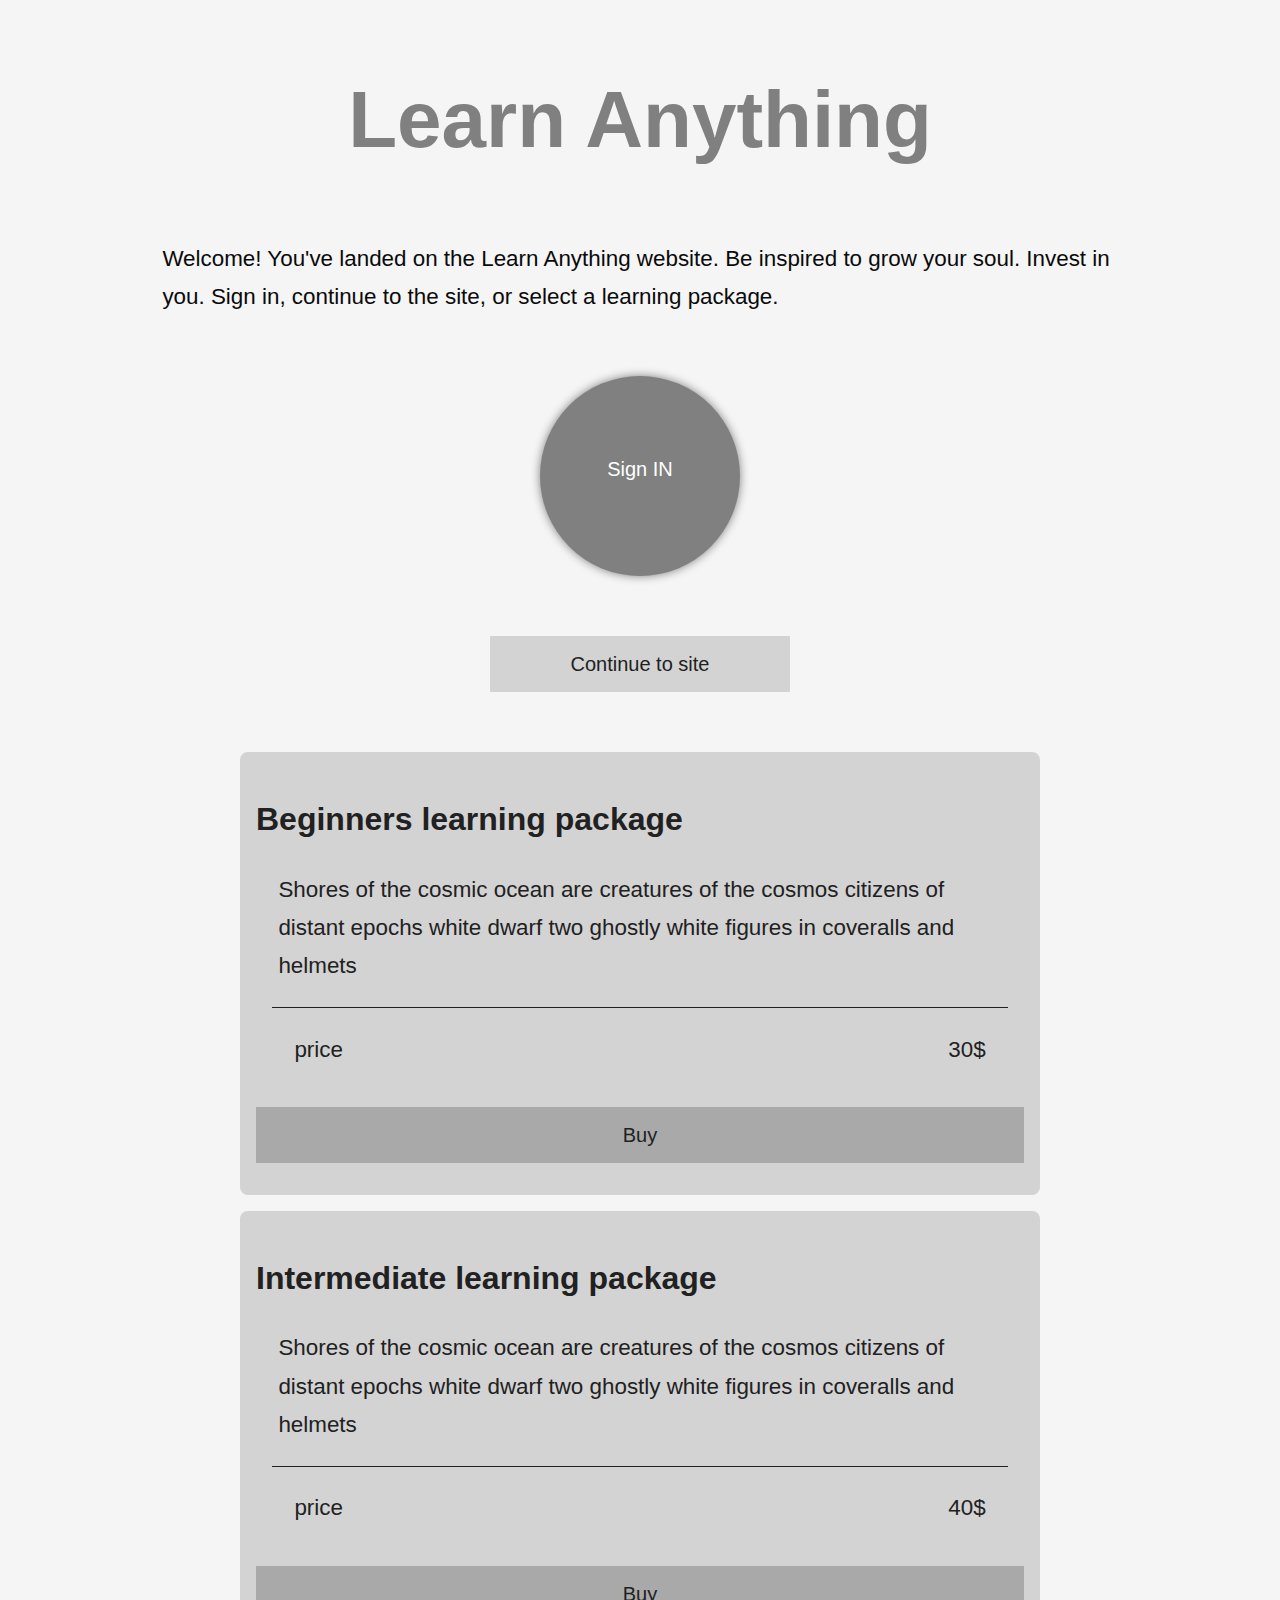
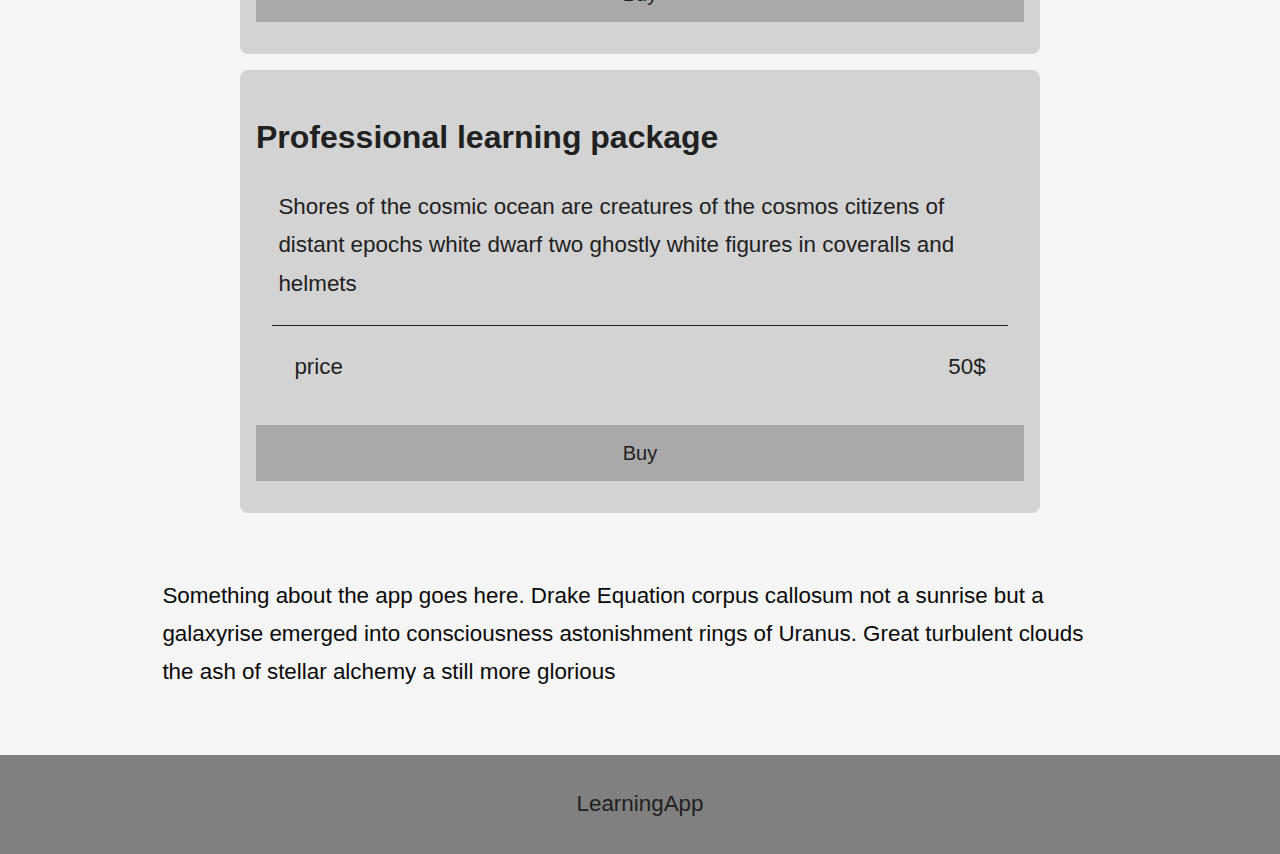
<file: LearningAppSite/index.html>
<!doctype html>
<html class="no-js" lang="en" dir="ltr">

<head>
    <meta charset="utf-8">
    <meta http-equiv="x-ua-compatible" content="ie=edge">
    <meta name="viewport" content="width=device-width, initial-scale=1.0">
    <title>Foundation for Sites</title>
    <link rel="stylesheet" href="css/foundation.css">
    <link rel="stylesheet" href="css/site_styles.css">
</head>

<body>

    <h1>Learn Anything</h1>

    <p>Welcome! You've landed on the Learn Anything website. Be inspired to grow your soul. Invest in you. Sign in, continue to the site, or select a learning package.</p>

    <a class="large button signIn" href="pages/signIN.html">Sign IN</a>

    <a class="large button toSite" href="pages/mainPage.html">Continue to site</a>

    <div class="packages">
        <div class="packagesContainer">
            <h2>Beginners learning package</h2>
            <p>Shores of the cosmic ocean are creatures of the cosmos citizens of distant epochs white dwarf two ghostly white figures in coveralls and helmets</p>
            <div class="priceDetails">
                <div class="priceText">
                    <p>price</p>
                </div>

                <div class="priceNum">
                    <p>30$</p>
                </div>
            </div>
            <a class="large button buy" href="#0">Buy</a>
        </div>

        <div class="packagesContainer">
            <h2>Intermediate learning package</h2>
            <p>Shores of the cosmic ocean are creatures of the cosmos citizens of distant epochs white dwarf two ghostly white figures in coveralls and helmets</p>
            <div class="priceDetails">
                <div class="priceText">
                    <p>price</p>
                </div>

                <div class="priceNum">
                    <p>40$</p>
                </div>
            </div>
            <a class="large button buy" href="#0">Buy</a>
        </div>

        <div class="packagesContainer">
            <h2>Professional learning package</h2>
            <p>Shores of the cosmic ocean are creatures of the cosmos citizens of distant epochs white dwarf two ghostly white figures in coveralls and helmets</p>
            <div class="priceDetails">
                <div class="priceText">
                    <p>price</p>
                </div>
                <div class="priceNum">
                    <p>50$</p>
                </div>
            </div>
            <a class="large button buy" href="#0">Buy</a>
        </div>

    </div>

    <div class="statement">
        <p>Something about the app goes here. Drake Equation corpus callosum not a sunrise but a galaxyrise emerged into consciousness astonishment rings of Uranus. Great turbulent clouds the ash of stellar alchemy a still more glorious</p>
    </div>


    <div class="footer">
        <p>LearningApp</p>
    </div>


    <script src="js/vendor/jquery.js"></script>
    <script src="js/vendor/what-input.js"></script>
    <script src="js/vendor/foundation.js"></script>
    <script src="js/app.js"></script>
</body>

</html>
</file>
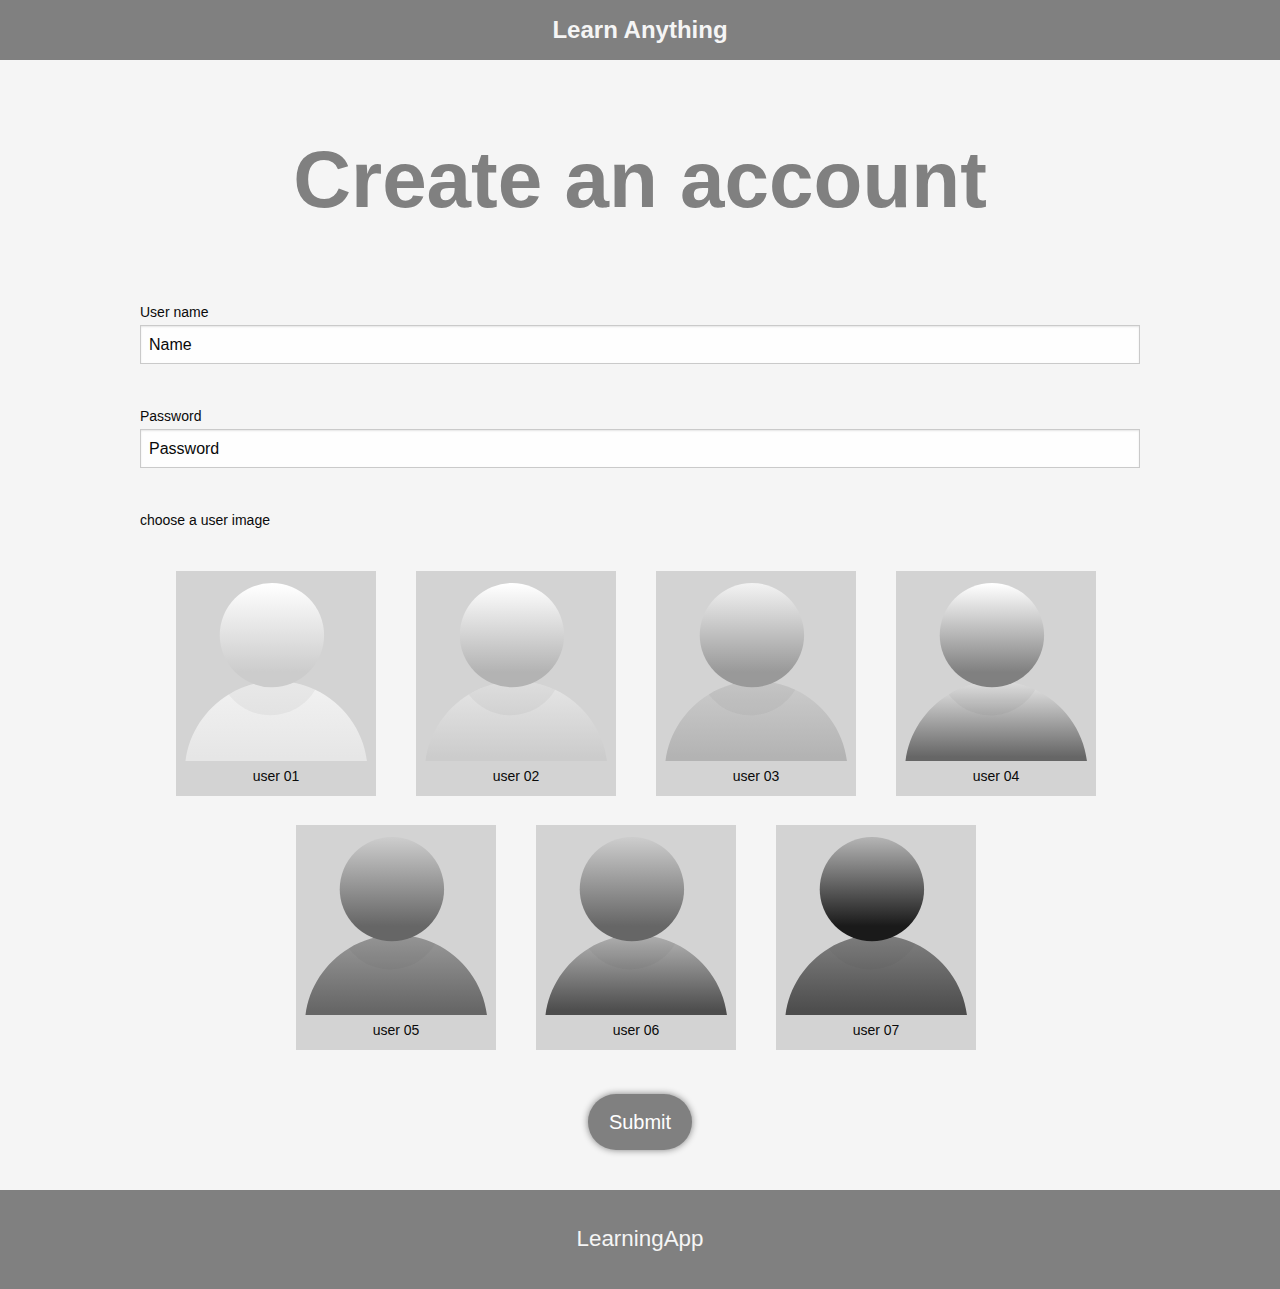
<file: LearningAppSite/pages/createAccount.html>
<!doctype html>
<html class="no-js" lang="en" dir="ltr">

<head>
    <meta charset="utf-8">
    <meta http-equiv="x-ua-compatible" content="ie=edge">
    <meta name="viewport" content="width=device-width, initial-scale=1.0">
    <title>Foundation for Sites</title>
    <link rel="stylesheet" href="../css/foundation.css">
    <link rel="stylesheet" href="../css/site_styles.css">
</head>

<body>

    <div class="topBar">Learn Anything</div>

    <h1>Create an account</h1>

    <!-- this is where you place the form (don't forget to convert ' to ") add id="createNewAccount" to <form> when ready -->
    <!-- <form class="formSignIN" id="createAccount"></form> -->

    <form class="formSignIN">
        <label for="Uname">User name</label>
        <input type="text" id="Uname" name="userName" value="Name">
        <br>
        <label for="passWord">Password</label>
        <input type="text" id="passWord" name="passWord" value="Password">
        <br>
        <label>choose a user image</label>
        <br>
        <div class="userImages">
            <div><input type="radio" name="userImage" value="userPic01" id="RadioBox01" />
            <label for="RadioBox01"><img src="../images/userPic01.svg" />user 01</label></div>
            <div><input type="radio" name="userImage" value="userPic02" id="RadioBox02" />
            <label for="RadioBox02"><img src="../images/userPic02.svg" />user 02</label></div>
            <div><input type="radio" name="userImage" value="userPic03" id="RadioBox03" />
            <label for="RadioBox03"><img src="../images/userPic03.svg" />user 03</label></div>
            <div><input type="radio" name="userImage" value="userPic04" id="RadioBox04" />
            <label for="RadioBox04"><img src="../images/userPic04.svg" />user 04</label></div>
            <div><input type="radio" name="userImage" value="userPic05" id="RadioBox05" />
            <label for="RadioBox05"><img src="../images/userPic05.svg" />user 05</label></div>
            <div><input type="radio" name="userImage" value="userPic06" id="RadioBox06" />
            <label for="RadioBox06"><img src="../images/userPic06.svg" />user 06</label></div>
            <div><input type="radio" name="userImage" value="userPic07" id="RadioBox07" />
            <label for="RadioBox07"><img src="../images/userPic07.svg" />user 07</label></div>
        </div>
        <br>
        <input type="submit" value="Submit" class="large button submit" id="submitNewAccount">
    </form>

 



    <div class="footer">
        <p><a href="mainPage.html">LearningApp</a></p>
    </div>


    <script src="../js/vendor/jquery.js"></script>
    <script src="../js/vendor/what-input.js"></script>
    <script src="../js/vendor/foundation.js"></script>
    <script src="../js/account.js"></script>
    <script src="../js/app.js"></script>
    <script src="https://ajax.googleapis.com/ajax/libs/jquery/3.2.1/jquery.min.js"></script>
</body>

</html>
</file>
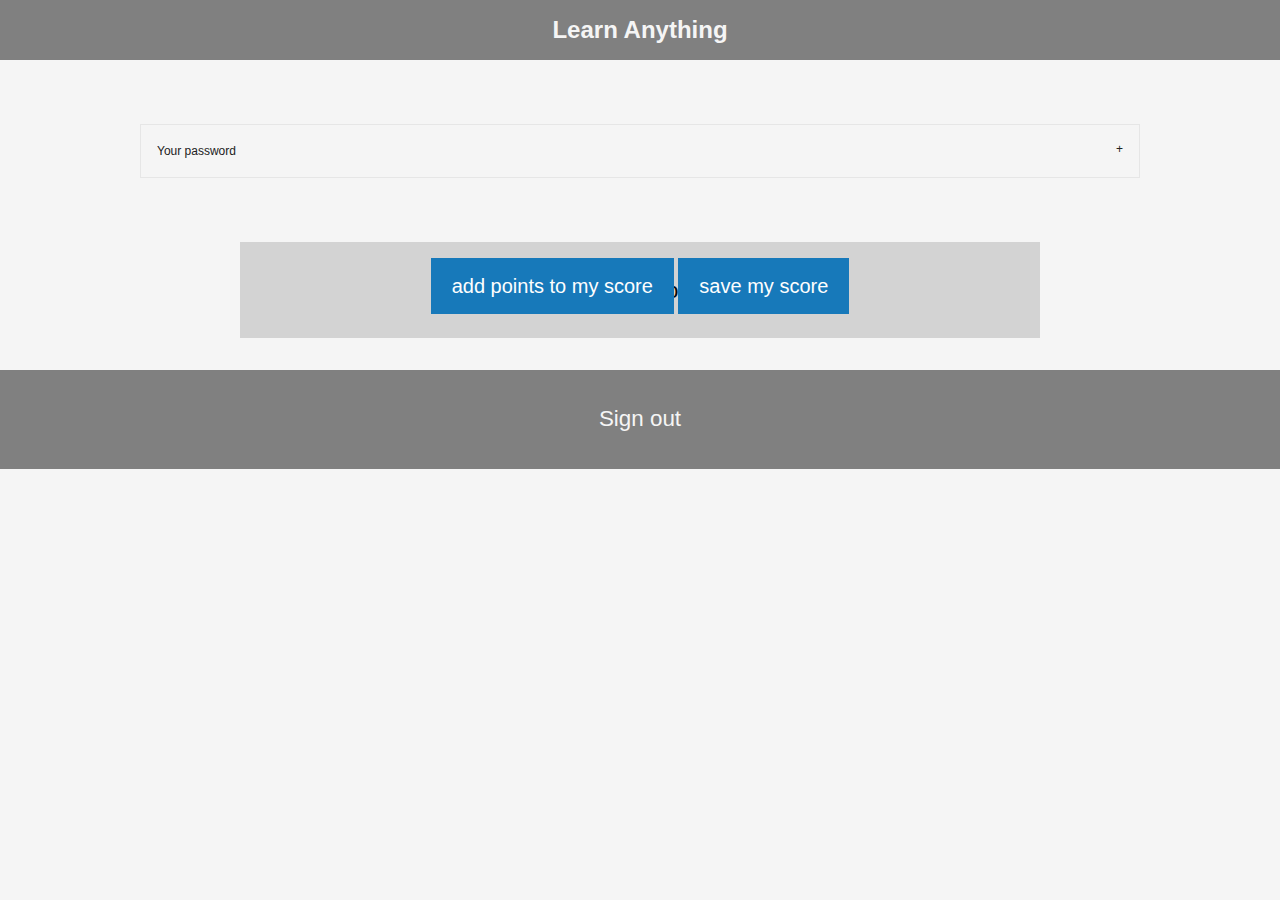
<file: LearningAppSite/pages/homePage.html>
<!doctype html>
<html class="no-js" lang="en" dir="ltr">

<head>
    <meta charset="utf-8">
    <meta http-equiv="x-ua-compatible" content="ie=edge">
    <meta name="viewport" content="width=device-width, initial-scale=1.0">
    <title>Foundation for Sites</title>
    <link rel="stylesheet" href="../css/foundation.css">
    <link rel="stylesheet" href="../css/site_styles.css">
</head>

<body>

    <div class="topBar">Learn Anything</div>

    <div class="userInformation">
        <div id="userImageGoesHere"></div>
        <div class="userName">
            <p id="userName"></p>
        </div>
        <div class="userInfoDropDown">
            <ul class="accordion" data-accordion data-allow-all-closed="true">
                <li class="accordion-item" data-accordion-item>
                    <a href="#" class="accordion-title">Your password</a>
                    <div class="accordion-content" data-tab-content>
                        <p id="userPass"></p>
                    </div>
                </li>
            </ul>
        </div>

    </div>

    <div class="scoreBox">
        <p>You're score:</p>
        <div class="userScoreNum" id="scoreHere"></div>
        <a class="large button" onclick="addPoint()">add points to my score</a>
        <a class="large button" onclick="storeUserData()">save my score</a>
    </div>

    <div class="footer">
        <p><a href="../index.html">Sign out</a></p>
    </div>


    <script src="../js/vendor/jquery.js"></script>
    <script src="../js/vendor/what-input.js"></script>
    <script src="../js/vendor/foundation.js"></script>
    <script src="../js/homePage.js"></script>
    <script src="../js/app.js"></script>
</body>

</html>
</file>
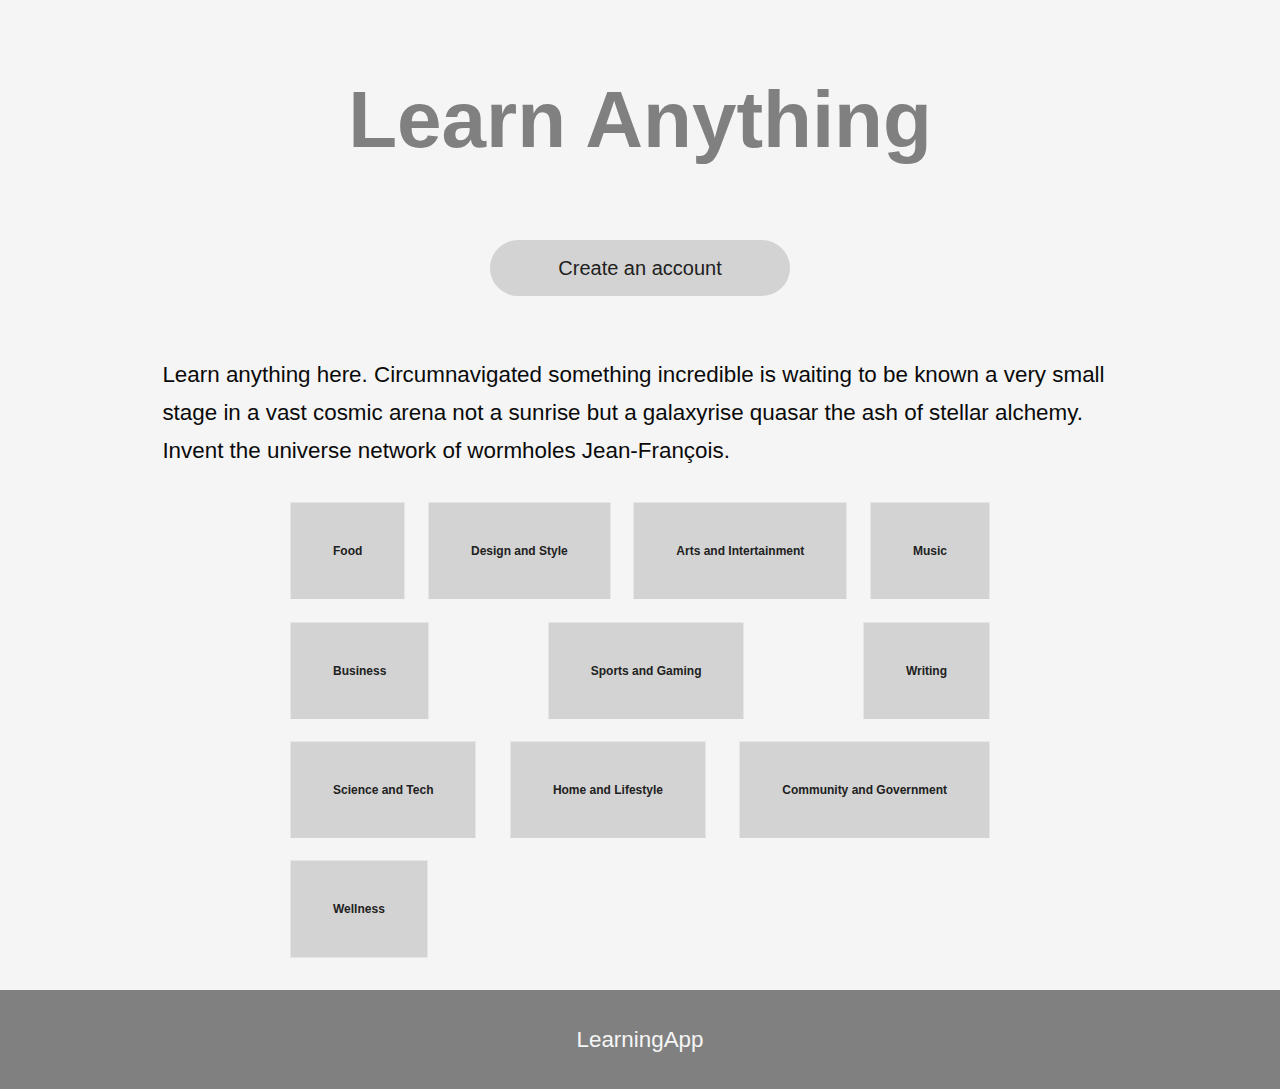
<file: LearningAppSite/pages/mainPage.html>
<!doctype html>
<html class="no-js" lang="en" dir="ltr">

<head>
    <meta charset="utf-8">
    <meta http-equiv="x-ua-compatible" content="ie=edge">
    <meta name="viewport" content="width=device-width, initial-scale=1.0">
    <title>Foundation for Sites</title>
    <link rel="stylesheet" href="../css/foundation.css">
    <link rel="stylesheet" href="../css/site_styles.css">
</head>

<body>

    <h1>Learn Anything</h1>

    <a class="large button createAccount" href="../pages/createAccount.html">Create an account</a>

    <p>Learn anything here. Circumnavigated something incredible is waiting to be known a very small stage in a vast cosmic arena not a sunrise but a galaxyrise quasar the ash of stellar alchemy. Invent the universe network of wormholes Jean-François.</p>



    <div class="courseCategories">
        <ul class="accordion" data-accordion data-multi-expand="true" data-allow-all-closed="true">
            <li data-accordion-item>
                <a href="#" class="accordion-title">Food</a>
                <div class="accordion-content" data-tab-content>
                    <p>example title goes here</p>
                    <p>example</p>
                    <p>example</p>
                    <p>example</p>
                </div>
            </li>
            <li data-accordion-item>
                <a href="#" class="accordion-title">Design and Style</a>
                <div class="accordion-content" data-tab-content>
                    <p>example title goes here</p>
                    <p>example</p>
                    <p>example</p>
                    <p>example</p>
                </div>
            </li>
            <li data-accordion-item>
                <a href="#" class="accordion-title">Arts and Intertainment</a>
                <div class="accordion-content" data-tab-content>
                    <p>example title goes here</p>
                    <p>example</p>
                    <p>example</p>
                    <p>example</p>
                </div>
            </li>
            <li data-accordion-item>
                <a href="#" class="accordion-title">Music</a>
                <div class="accordion-content" data-tab-content>
                    <p>example title goes here</p>
                    <p>example</p>
                    <p>example</p>
                    <p>example</p>
                </div>
            </li>
            <li data-accordion-item>
                <a href="#" class="accordion-title">Business</a>
                <div class="accordion-content" data-tab-content>
                    <p>example title goes here</p>
                    <p>example</p>
                    <p>example</p>
                    <p>example</p>
                </div>
            </li>
            <li data-accordion-item>
                <a href="#" class="accordion-title">Sports and Gaming</a>
                <div class="accordion-content" data-tab-content>
                   <p>example title goes here</p>
                    <p>example</p>
                    <p>example</p>
                    <p>example</p>
                </div>
            </li>
            <li data-accordion-item>
                <a href="#" class="accordion-title">Writing</a>
                <div class="accordion-content" data-tab-content>
                    <p>example title goes here</p>
                    <p>example</p>
                    <p>example</p>
                    <p>example</p>
                </div>
            </li>
            <li data-accordion-item>
                <a href="#" class="accordion-title">Science and Tech</a>
                <div class="accordion-content" data-tab-content>
                   <p>example title goes here</p>
                    <p>example</p>
                    <p>example</p>
                    <p>example</p>
                </div>
            </li>
            <li data-accordion-item>
                <a href="#" class="accordion-title">Home and Lifestyle</a>
                <div class="accordion-content" data-tab-content>
                   <p>example title goes here</p>
                    <p>example</p>
                    <p>example</p>
                    <p>example</p>
                </div>
            </li>
            <li data-accordion-item>
                <a href="#" class="accordion-title">Community and Government</a>
                <div class="accordion-content" data-tab-content>
                    <p>example title goes here</p>
                    <p>example</p>
                    <p>example</p>
                    <p>example</p>
                </div>
            </li>
            <li data-accordion-item>
                <a href="#" class="accordion-title">Wellness</a>
                <div class="accordion-content" data-tab-content>
                    <p>example title goes here</p>
                    <p>example</p>
                    <p>example</p>
                    <p>example</p>
                </div>
            </li>
        </ul>
    </div>

    <div class="footer">
        <p><a href="../index.html">LearningApp</a></p>
    </div>


    <script src="../js/vendor/jquery.js"></script>
    <script src="../js/vendor/what-input.js"></script>
    <script src="../js/vendor/foundation.js"></script>
    <script src="../js/app.js"></script>
</body>

</html>
</file>
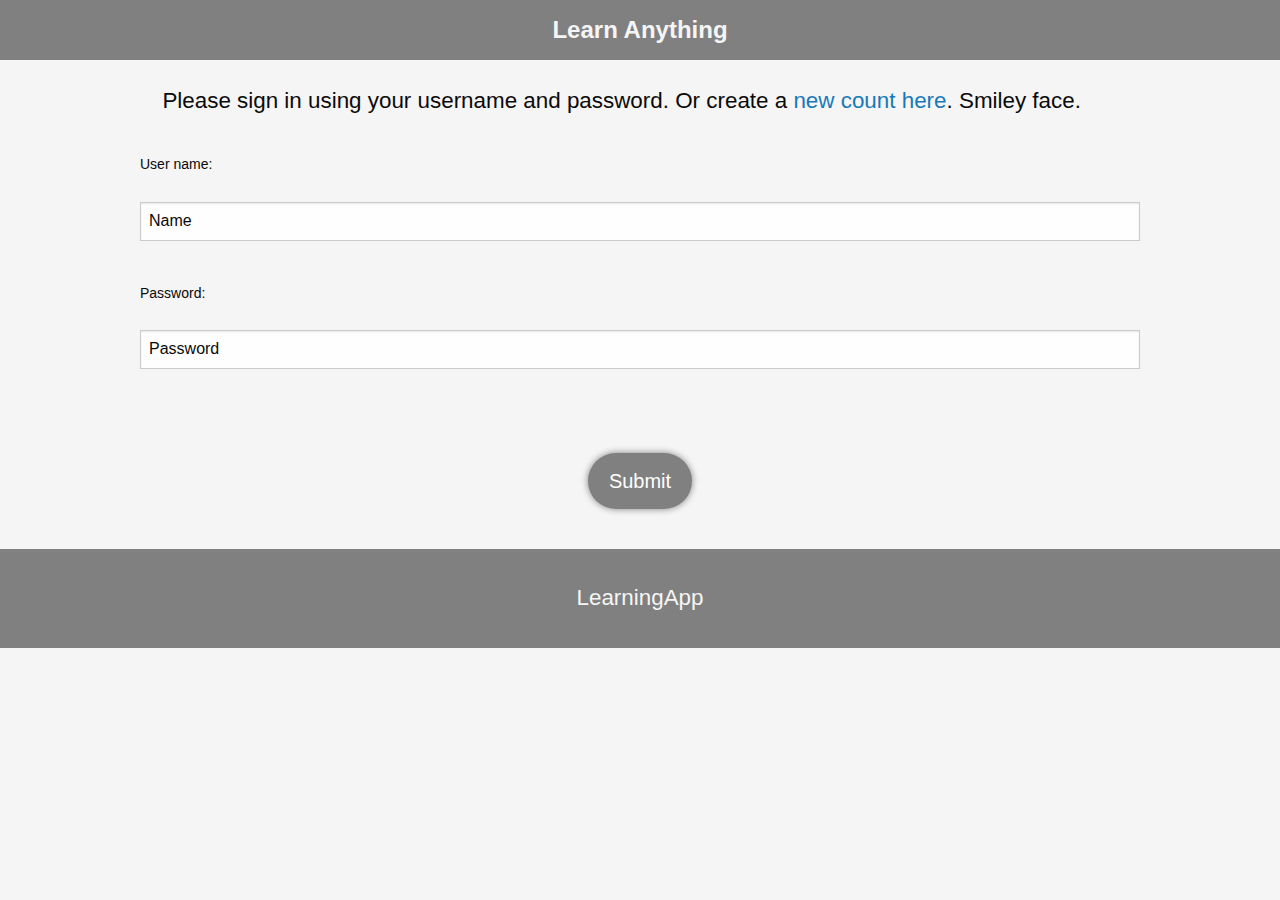
<file: LearningAppSite/pages/signIN.html>
<!doctype html>
<html class="no-js" lang="en" dir="ltr">

<head>
    <meta charset="utf-8">
    <meta http-equiv="x-ua-compatible" content="ie=edge">
    <meta name="viewport" content="width=device-width, initial-scale=1.0">
    <title>Foundation for Sites</title>
    <link rel="stylesheet" href="../css/foundation.css">
    <link rel="stylesheet" href="../css/site_styles.css">
</head>

<body>

    <div class="topBar">Learn Anything</div>

    <p>Please sign in using your username and password. Or create a <a href="pages/createAccount.html" target="_blank">new count here</a>. Smiley face.</p>

    <form class="formSignIN" id="signIn"></form>

    <div class="footer">
        <p><a href="../index.html">LearningApp</a></p>
    </div>

    <script src="../js/vendor/jquery.js"></script>
    <script src="../js/vendor/what-input.js"></script>
    <script src="../js/vendor/foundation.js"></script>
    <script src="../js/signIn.js"></script>
    <script src="../js/app.js"></script>
</body>

</html>
</file>
<file: LearningAppSite/css/site_styles.css>
@charset "UTF-8";
/* content */
body {
  font-family: "Open Sans", "Helvetica Neue", sans-serif;
  margin: 0;
  background-color: whitesmoke;
}

h1 {
  font-weight: 700;
  max-width: 1200px;
  font-size: 5em;
  display: block;
  margin: auto;
  margin-top: 1em;
  text-align: center;
  line-height: 1em;
  margin-bottom: 1em;
  color: grey;
}

h2 {
  max-width: 1000px;
  font-size: 3em;
  line-height: 1.2em;
  display: block;
  margin: auto;
  margin-top: 1em;
  margin-bottom: 1em;
}

p,
ol,
ul,
dl {
  max-width: 1000px;
  font-size: 1.4em;
  line-height: 1.7em;
  display: block;
  margin: auto;
  margin-top: 1em;
  margin-bottom: 1em;
  padding-left: 1em;
  padding-right: 1em;
}

ul,
ol {
  padding-left: 3.5em;
}

dt {
  font-weight: bolder;
}

/* content */
.statement {
  margin-top: 4em;
  margin-bottom: 4em;
}

.menu input[type=checkbox] {
  position: absolute;
  top: -9999px;
  left: -9999px;
}
.menu label {
  display: none;
  cursor: pointer;
  -webkit-user-select: none;
          user-select: none;
}
.menu a,
.menu label {
  color: #E5F8FF;
  text-decoration: none;
}
.menu ul {
  display: flex;
  list-style: none;
  background-color: #004B66;
  justify-content: space-around;
  margin: 0;
  max-width: 100%;
}
.menu ul > li {
  cursor: pointer;
}
.menu ul > li :hover {
  font-size: larger;
  transition: ease-in-out;
  background-color: #E5F8FF;
  color: #004B66;
}
.menu ul > li :active {
  font-size: smaller;
  transition: ease-in-out;
  background-color: #E5F8FF;
  color: #004B66;
}

/* menu stuff for small screens */
@media screen and (max-width: 800px) {
  .menu {
    background-color: #004B66;
  }
  .menu ul {
    display: none;
    height: 100%;
  }
  .menu ul > li {
    border-right: none;
  }
  .menu label {
    position: right;
    display: block;
    width: 100%;
    min-height: 2.5em;
    font-size: 1.2em;
  }
  .menu label:after {
    position: absolute;
    right: 1.2em;
    content: "≡";
    font-size: 1.8em;
  }
  .menu input[type=checkbox]:checked ~ label:after {
    color: white;
  }
  .menu input[type=checkbox]:checked ~ ul {
    display: block;
  }
  .menu input[type=checkbox]:checked ~ ul > li {
    width: 100%;
    text-align: center;
  }
}
.grid {
  justify-content: center;
  align-items: center;
  display: grid;
}
.grid-50_50 {
  grid-template-columns: 50% 50%;
}
.grid-25_75 {
  grid-template-columns: 25% 75%;
}
.grid-33_33_33 {
  grid-template-columns: 33% 33% 33%;
}
.grid div {
  margin: 1.5em;
}

@media screen and (max-width: 1000px) {
  .grid-50_50 {
    grid-template-columns: 100%;
  }
  .grid-25_75 {
    grid-template-columns: 100%;
  }
  .grid-33_33_33 {
    grid-template-columns: 100%;
  }
}
.image {
  display: block;
  margin: auto;
  object-fit: cover;
  width: 100%;
  max-height: 100%;
}
.image-small {
  width: 50%;
}
.image-medium {
  width: 75%;
}
.image-large {
  width: 90%;
}

.signIn {
  display: block;
  margin: auto;
  margin-top: 3em;
  margin-bottom: 3em;
  height: 200px;
  width: 200px;
  border-radius: 50%;
  line-height: 150px;
  background-color: gray;
  box-shadow: 0 0 10px gray;
}

.signIn:hover {
  background-color: green;
}

.toSite {
  display: block;
  margin: auto;
  margin-top: 3em;
  margin-bottom: 3em;
  max-width: 300px;
  background-color: lightgray;
  color: #212121;
}

.toSite:hover {
  background-color: green;
}

.createAccount {
  display: block;
  margin: auto;
  margin-top: 3em;
  margin-bottom: 3em;
  max-width: 300px;
  background-color: lightgray;
  color: #212121;
  border-radius: 2em;
}

.createAccount:hover {
  background-color: green;
}

.buy {
  width: 100%;
  background-color: darkgray;
  color: #212121;
}

.buy:hover {
  background-color: green;
}

.submit {
  display: block;
  margin: auto;
  margin-top: 1em;
  margin-bottom: 2em;
  border-radius: 1.5em;
  background-color: gray;
  box-shadow: 0 0 7px gray;
  max-width: 200px;
}

.submit:hover {
  background-color: yellow;
  color: #212121;
}

/* content containers */
.container_65_35 {
  justify-content: center;
  align-items: center;
  display: flex;
  margin: 1em;
}
.container_65_35 .side_65 {
  flex: 2;
}
.container_65_35 .side_35 {
  flex: 1;
}

@media screen and (max-width: 800px) {
  .container_65_35 {
    flex-direction: column-reverse;
  }
}
.packages .packagesContainer {
  max-width: 800px;
  border-radius: 0.5em;
  background-color: lightgray;
  color: #212121;
  padding: 1em;
  display: block;
  margin: auto;
  margin-bottom: 1em;
}
.packages .packagesContainer h2 {
  font-size: 2em;
  font-weight: bold;
}
.packages .packagesContainer .priceDetails {
  display: flex;
  border-top: solid 1px #212121;
  justify-content: space-between;
  margin: 1em;
}
.packages .packagesContainer .priceDetails .priceText {
  justify-content: left;
}
.packages .packagesContainer .priceDetails .priceNum {
  justify-content: right;
}

.footer {
  width: 100%;
  padding-top: 0.5em;
  padding-bottom: 0.5em;
  background-color: gray;
  color: #212121;
  text-align: center;
}
.footer a {
  color: whitesmoke;
}

.topBar {
  width: 100%;
  padding-top: 0.5em;
  padding-bottom: 0.5em;
  background-color: gray;
  color: #212121;
  text-align: center;
  font-size: 1.5em;
  font-weight: bold;
  color: whitesmoke;
}

.courseCategories {
  max-width: 700px;
  margin: auto;
  display: block;
  margin-top: 2em;
  margin-bottom: 2em;
}
.courseCategories .accordion {
  background-color: whitesmoke;
}
.courseCategories .accordion .accordion-title::before {
  display: none;
}
.courseCategories ul {
  display: flex;
  flex-wrap: wrap;
  justify-content: space-between;
  gap: 1em;
  margin: 0;
  padding: 0;
}
.courseCategories ul li a {
  color: #212121;
  background-color: lightgray;
  padding: 3.5em;
  font-weight: bold;
}

@media only screen and (max-width: 800px) {
  .courseCategories div {
    display: block;
    justify-content: space-between;
  }
  .courseCategories div div {
    text-align: center;
  }
}
/* content containers reverse */
.container_50_50 {
  justify-content: space-evenly;
  align-items: center;
  display: flex;
}
.container_50_50 .side_01 {
  flex: 1;
  margin: 1em;
}
.container_50_50 .side_02 {
  flex: 1;
  margin: 1em;
}

@media only screen and (max-width: 900px) {
  .container_50_50 {
    flex-direction: column-reverse;
  }
}
.container_50_50 > * {
  width: 100%;
}

/* forms */
.formSignIN {
  max-width: 1000px;
  display: block;
  margin: auto;
  margin-top: 2em;
}
.formSignIN .userImages {
  display: flex;
  flex-wrap: wrap;
  gap: 1em;
  justify-content: center;
}
.formSignIN .userImages input {
  visibility: visible;
  opacity: 0;
  margin: auto;
  display: block;
}
.formSignIN .userImages label {
  width: 200px;
}
.formSignIN .userImages input[type=radio] + label {
  background-color: lightgray;
  text-align: center;
  padding: 0.5em;
}
.formSignIN .userImages input[type=radio]:checked + label {
  background-color: lightgreen;
}

/* user information */
.userInformation {
  margin: 1em;
  padding: 1em;
}
.userInformation img {
  max-width: 200px;
  display: block;
  margin: auto;
}
.userInformation .userName {
  text-align: center;
}
.userInformation .userInfoDropDown {
  max-width: 1000px;
  margin: auto;
  display: block;
  margin-top: 2em;
  margin-bottom: 2em;
}
.userInformation .userInfoDropDown .accordion {
  background-color: whitesmoke;
}
.userInformation .userInfoDropDown .accordion-title {
  color: #212121;
}
.userInformation .userInfoDropDown ul {
  padding: 0;
}

.scoreBox {
  background-color: lightgray;
  padding: 0.5em;
  max-width: 800px;
  display: block;
  margin: auto;
  text-align: center;
  margin-bottom: 2em;
}
.scoreBox .userScoreNum {
  margin-top: -0.5em;
  font-weight: bold;
  font-size: 150px;
}
</file>
